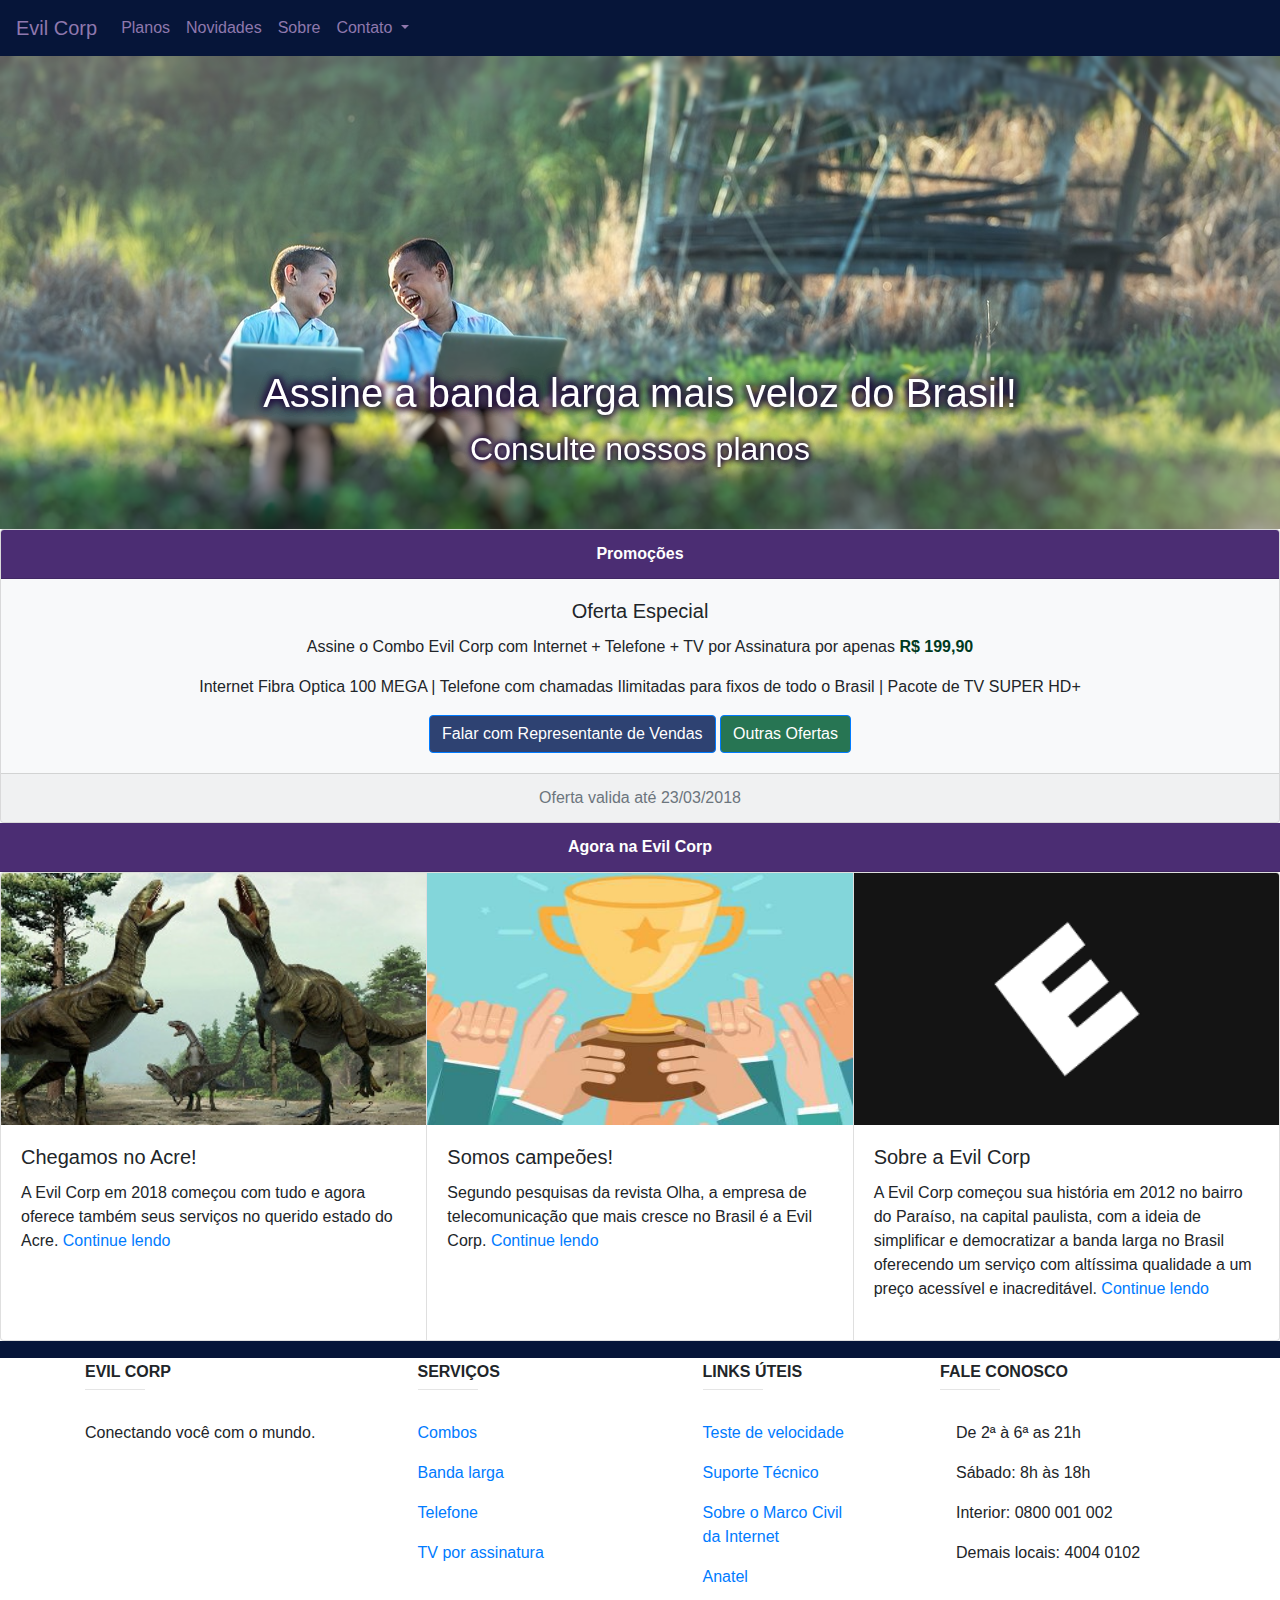
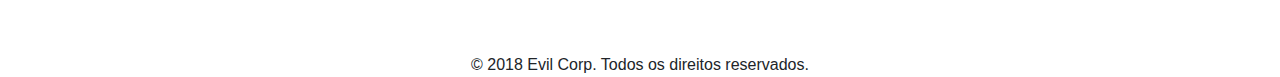
<file: web/index.html>
<!doctype html>
<html lang="pt-br">
<!--
To change this license header, choose License Headers in Project Properties.
To change this template file, choose Tools | Templates
and open the template in the editor.
-->
<html>
    <head>
        <meta charset="utf-8">
        <meta name="viewport" content="width=device-width, initial-scale=1, shrink-to-fit=no">
        <link rel="icon" href="imagens/favicon/favicon.png">
        <!--Bootstrap CSS-->
        <link rel="stylesheet" href="https://maxcdn.bootstrapcdn.com/bootstrap/4.0.0/css/bootstrap.min.css" integrity="sha384-Gn5384xqQ1aoWXA+058RXPxPg6fy4IWvTNh0E263XmFcJlSAwiGgFAW/dAiS6JXm" crossorigin="anonymous">
        <!--CSS-->
        <link rel="stylesheet" href="css/site.css">
        <!-- Fonte -->
        <link href="https://fonts.googleapis.com/css?family=Kanit" rel="stylesheet">

        <title>Evil Corp</title>
    </head>
    <body>
        <!--Navegação-->
        <nav id="navbar-color" class="navbar navbar-expand-lg navbar-light">
          <a id="nav-item-menu" class="navbar-brand" href="index.html">Evil Corp</a>
          <button id="hamburguer" class="navbar-toggler" type="button" data-toggle="collapse" data-target="#navbarSupportedContent" aria-controls="navbarSupportedContent" aria-expanded="false" aria-label="Toggle navigation">
            <span class="navbar-toggler-icon"></span>
          </button><!--Menu Hambúrguer-->

          <div class="collapse navbar-collapse" id="navbarSupportedContent">
            <ul class="navbar-nav mr-auto">
              <li class="nav-item">
                <a id="nav-item-menu" class="nav-link" href="servicos.html">Planos</a>
              </li>
              <li class="nav-item">
                <a id="nav-item-menu" class="nav-link" href="noticias.html">Novidades</a>
              </li>
              <li class="nav-item">
                <a id="nav-item-menu" class="nav-link" href="institucional.html">Sobre</a>
              </li>
              <li class="nav-item dropdown">
                <a id="nav-item-menu" class="nav-link dropdown-toggle" href="#" id="navbarDropdown" role="button" data-toggle="dropdown" aria-haspopup="true" aria-expanded="false">
                  Contato
                </a>
                <div id="navbar-color" class="dropdown-menu" aria-labelledby="navbarDropdown">
                  <a id="nav-item-menu" class="dropdown-item" href="callto:0800777666">Televendas</a>
                  <a id="nav-item-menu" class="dropdown-item" href="http://www.twitter.com/operadoraEvil Corp">Twitter</a>
                  <div class="dropdown-divider"></div>
                  <a id="nav-item-menu" class="dropdown-item" href="callto:0800666777">Ouvidoria</a>
                </div>
              </li>
            </ul>
          </div>
        </nav>
        
        <!--Carousel de Planos-->
        <center>
            <div id="carouselExampleSlidesOnly" class="carousel slide" data-ride="carousel">
                <div class="carousel-inner">
                    <div class="carousel-item active">
                      <a href="servicos.html#internet"><img src="imagens/wireless-cut (1).png" alt="Internet Fibra Optica" width="100%"></a>
                      <div class="carousel-caption d-none d-md-block">
                        <h5 id="a">Assine a banda larga mais veloz do Brasil!</h5>
                        <p id="b">Consulte nossos planos</p>
                      </div>
                    </div>
                    <div class="carousel-item">
                        <a href="servicos.html#combo"><img src="imagens/tel-cut (1).png" alt="Telefone Fixo" width="100%"></a>
                      <div class="carousel-caption d-none d-md-block">
                        <h5 id="a">Fale ilimitado com qualquer fixo do Brasil!</h5>
                        <p id="b">Por apenas R$ 29,90 no Combo Evil Corp</p>
                      </div>
                    </div>
                    <div class="carousel-item">
                        <a href="servicos.html#combo"><img src="imagens/cinema-cut (1).png" alt="TV Por Assinatura" width="100%"></a>
                      <div class="carousel-caption d-none d-md-block">
                        <h5 id="a">Alugue os últimos de Hollywood direto da sua TV</h5>
                        <p id="b">A partir de R$ 99,90 no Combo Evil Corp</p>
                      </div>
                    </div>
                </div>
            </div>
        </center>
    
        <!--Cards de Informações-->
        <div class="card text-center bg-light mb3">
          <div class="card-header" style="background-color: #4B2D73">
              <span style="color:white;font-wight:bold"><strong>Promoções</strong></span>
          </div>
          <div class="card-body">
            <h5 class="card-title">Oferta Especial</h5>
            <p class="card-text">Assine o Combo Evil Corp com Internet + Telefone + TV por Assinatura por apenas <span style="color:#003A21;font-wight:bold"><strong>R$ 199,90</strong></span></p>
            <p class="card-text">Internet Fibra Optica 100 MEGA | Telefone com chamadas Ilimitadas para fixos de todo o Brasil | Pacote de TV SUPER HD+</p>
            <a href="callto:0800777666" class="btn btn-primary" style="background-color: #2E4272">Falar com Representante de Vendas</a>
            <a href="servicos.html#internet" class="btn btn-primary" style="background-color: #277553">Outras Ofertas</a>
          </div>
          <div class="card-footer text-muted">
            Oferta valida até 23/03/2018
          </div>
        </div>
        
        <!--Noticías-->
        <div class="card-header text-center" style="background-color: #4B2D73">
              <span style="color:white;font-wight:bold"><strong>Agora na Evil Corp</strong></span>
          </div>
        <div class="card-group">
            <div class="card">
              <img class="card-img-top" src="imagens/dino-novidades.jpg" alt="Povo do Acre em festa" style="height:54%">
              <div class="card-body">
                <h5 class="card-title">Chegamos no Acre!</h5>
                <p class="card-text">A Evil Corp em 2018 começou com tudo e agora oferece também seus serviços no querido estado do Acre. <a href="noticias.html#imgDino">Continue lendo</a></p>
              </div>
            </div>
            <div class="card">
              <img class="card-img-top" src="imagens/trofeu-novidades.jpg" alt="Pessoas erguendo um trofeu" style="height:54%">
              <div class="card-body">
                <h5 class="card-title">Somos campeões!</h5>
                <p class="card-text">Segundo pesquisas da revista Olha, a empresa de telecomunicação que mais cresce no Brasil é a Evil Corp. <a href="noticias.html#imgTrofeu">Continue lendo</a></p>
              </div>
            </div>
            <div class="card">
                <img class="card-img-top" src="imagens/evil_corp_320.png" alt="Conheça a Historia da Evil Corp" style="height:54%">
              <div class="card-body">
                <h5 class="card-title">Sobre a Evil Corp</h5>
                <p class="card-text">A Evil Corp começou sua história em 2012 no bairro do Paraíso, na capital paulista, com a ideia de simplificar e democratizar a banda larga no Brasil oferecendo um serviço com altíssima qualidade a um preço acessível e inacreditável. <a href="institucional.html#sobre">Continue lendo</a></p>
              </div>            
            </div>
        </div>
        
        <!--Rodapé-->

      <!--Footer-->
      <footer class="page-footer font-small unique-color-dark pt-0">
      
          <div style="background-color: #061539;">
              <div class="container">
                  <!--Grid row-->
                  <div class="row py-2 d-flex align-items-center">          
                      <!--Grid column-->
                      <div class="col-md-6 col-lg-7 text-center text-md-right">
                      </div>
                  </div>
                  <!--Grid row-->
              </div>
          </div>
      
          <!--Footer Links-->
          <div class="container mt-1 mb-4 text-center text-md-left">
              <div class="row mt-1">
      
                  <!--First column-->
                  <div class="col-md-3 col-lg-4 col-xl-3 mb-4">
                      <h6 class="text-uppercase font-weight-bold"><strong>Evil Corp</strong></h6>
                      <hr class="deep-purple accent-2 mb-4 mt-0 d-inline-block mx-auto" style="width: 60px;">
                      <p>Conectando você com o mundo.</p>
                  </div>
                  <!--/.First column-->
      
                  <!--Second column-->
                  <div class="col-md-2 col-lg-2 col-xl-2 mx-auto mb-4">
                      <h6 class="text-uppercase font-weight-bold"><strong>Serviços</strong></h6>
                      <hr class="deep-purple accent-2 mb-4 mt-0 d-inline-block mx-auto" style="width: 60px;">
                      <p><a href="servicos.html#combo">Combos</a></p>
                      <p><a href="servicos.html#internet">Banda larga</a></p>
                      <p><a href="servicos.html#telefone">Telefone</a></p>
                      <p><a href="servicos.html#tv">TV por assinatura</a></p>
                  </div>
                  <div class="col-md-3 col-lg-2 col-xl-2 mx-auto mb-4">
                      <h6 class="text-uppercase font-weight-bold"><strong>Links Úteis</strong></h6>
                      <hr class="deep-purple accent-2 mb-4 mt-0 d-inline-block mx-auto" style="width: 60px;">
                      <p><a target="_blank" href="http://www.speedtest.net/pt">Teste de velocidade</a></p>
                      <p><a target="_blank" href="callto:0800666666">Suporte Técnico</a></p>
                      <p><a target="_blank" href="http://www.anatel.gov.br/dialogo/discussion/view/148/o-marco-civil-da-internet-%E2%80%93-mci">Sobre o Marco Civil da Internet</a></p>
                      <p><a target="_blank" href="http://www.anatel.gov.br">Anatel</a></p>
                  </div>
                  <div class="col-md-4 col-lg-3 col-xl-3">
                      <h6 class="text-uppercase font-weight-bold"><strong>Fale Conosco</strong></h6>
                      <hr class="deep-purple accent-2 mb-4 mt-0 d-inline-block mx-auto" style="width: 60px;">
                      <p><i class="fa fa-home mr-3"></i> De 2ª à 6ª as 21h</p>
                      <p><i class="fa fa-envelope mr-3"></i> Sábado: 8h às 18h</p>
                      <p><i class="fa fa-phone mr-3"></i> Interior: 0800 001 002</p>
                      <p><i class="fa fa-print mr-3"></i> Demais locais: 4004 0102</p>
                  </div>
              </div>
          </div>
          <!-- Copyright-->
          <div class="footer-copyright py-0 text-center">
              <div class="container-fluid">
                  © 2018 Evil Corp. Todos os direitos reservados.
              </div>
          </div>
          <!--/.Copyright -->
      </footer>
      <!--/.Footer-->         
        <!--Rodapé-->
        <!--Bootstrap JS-->
        <script src="https://code.jquery.com/jquery-3.2.1.slim.min.js" integrity="sha384-KJ3o2DKtIkvYIK3UENzmM7KCkRr/rE9/Qpg6aAZGJwFDMVNA/GpGFF93hXpG5KkN" crossorigin="anonymous"></script>
        <script src="https://cdnjs.cloudflare.com/ajax/libs/popper.js/1.12.9/umd/popper.min.js" integrity="sha384-ApNbgh9B+Y1QKtv3Rn7W3mgPxhU9K/ScQsAP7hUibX39j7fakFPskvXusvfa0b4Q" crossorigin="anonymous"></script>
        <script src="https://maxcdn.bootstrapcdn.com/bootstrap/4.0.0/js/bootstrap.min.js" integrity="sha384-JZR6Spejh4U02d8jOt6vLEHfe/JQGiRRSQQxSfFWpi1MquVdAyjUar5+76PVCmYl" crossorigin="anonymous"></script>
    </body>
</html>
</file>
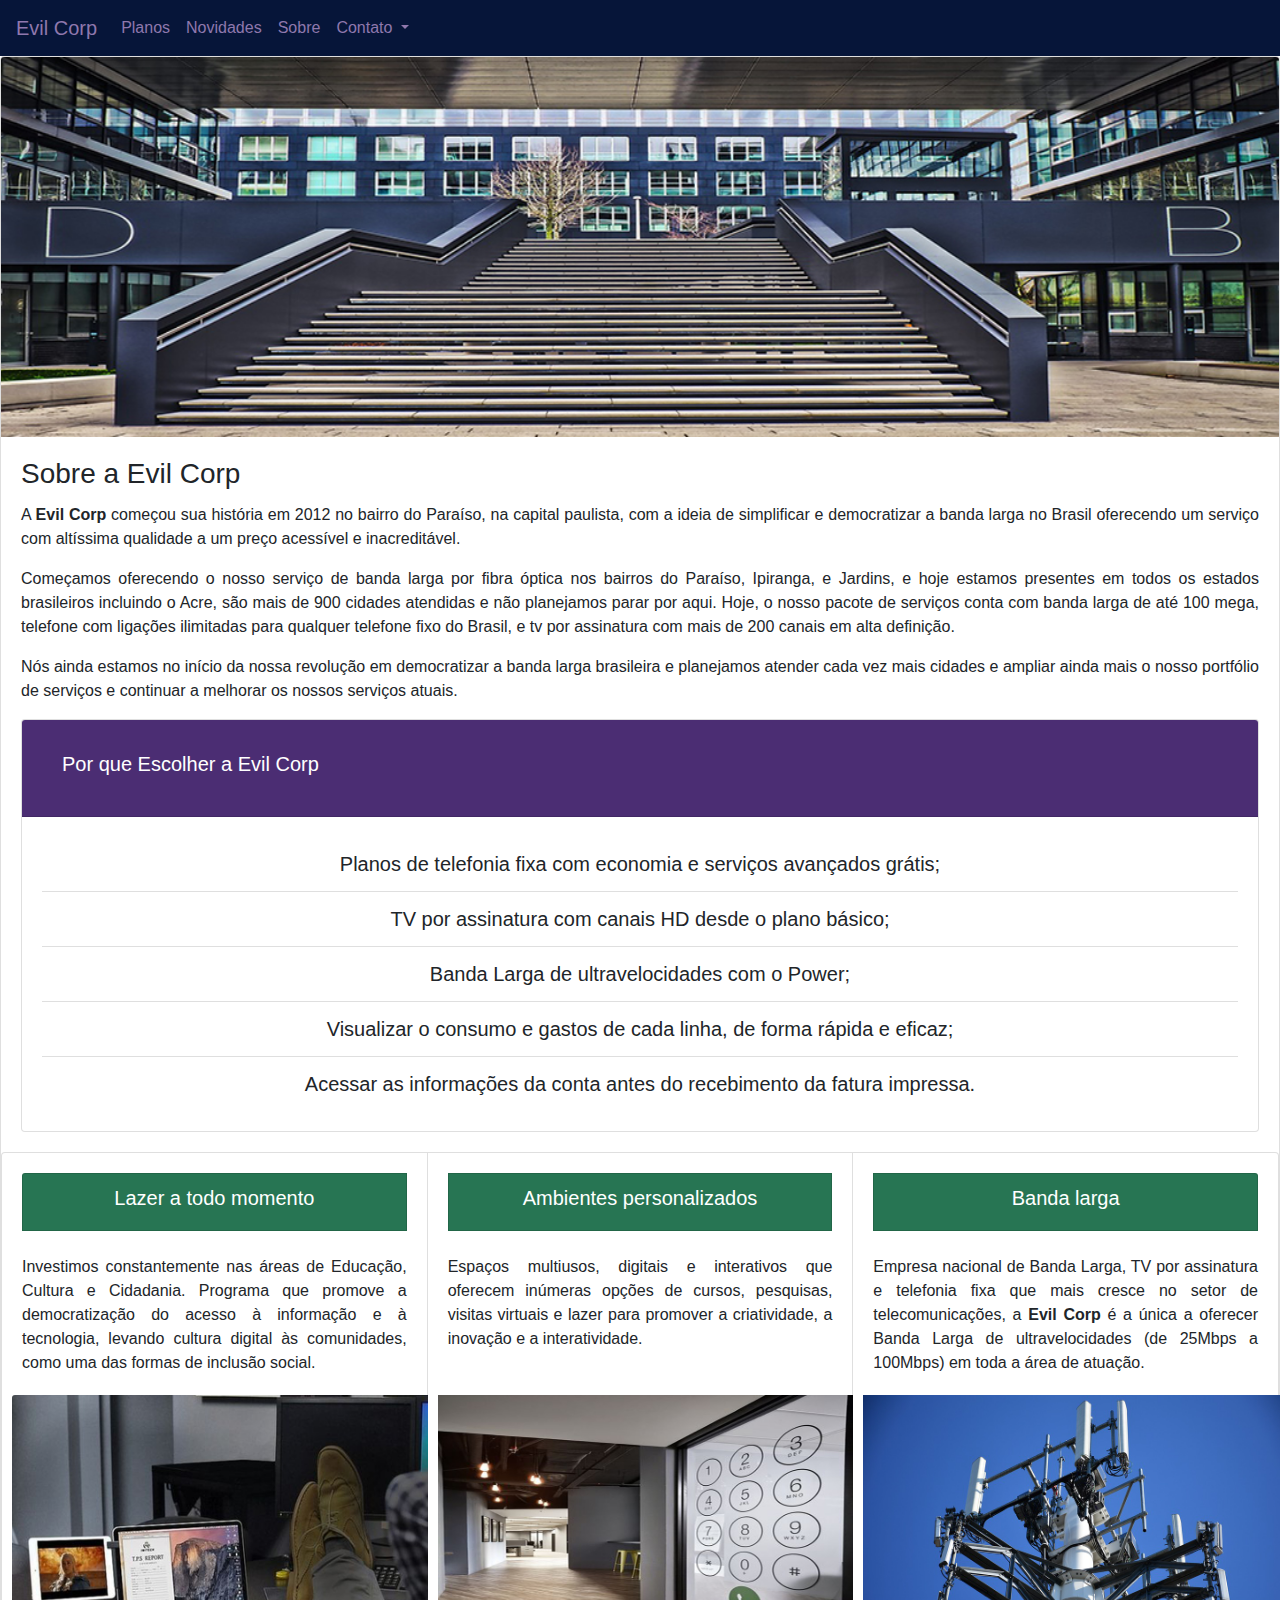
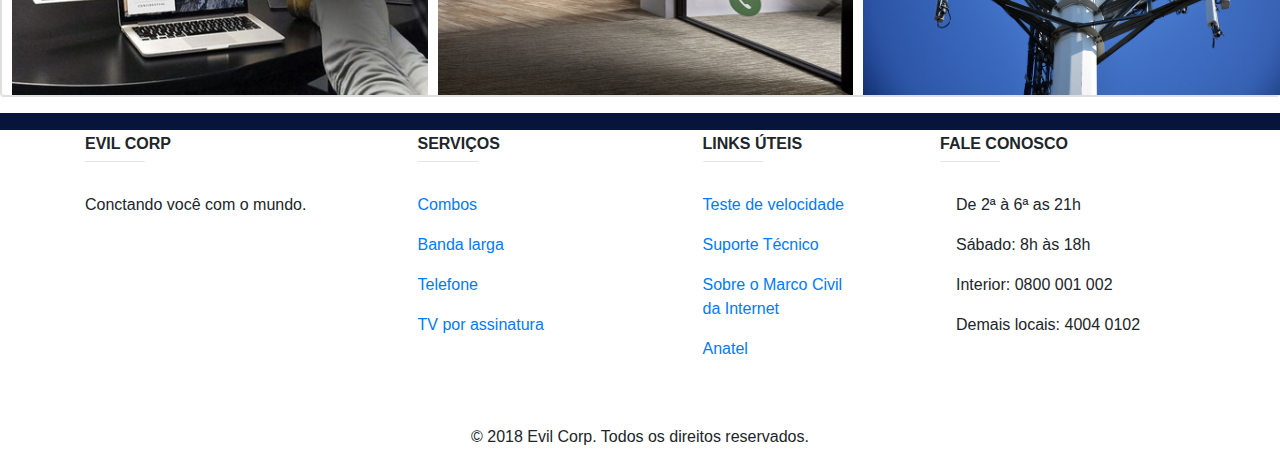
<file: web/institucional.html>
<!doctype html>
<html lang="pt-br">
<!--
To change this license header, choose License Headers in Project Properties.
To change this template file, choose Tools | Templates
and open the template in the editor.
-->
<html>
    <head>
        
         <meta charset="utf-8">
         <meta name="viewport" content="width=device-width, initial-scale=1, shrink-to-fit=no">
         <link rel="icon" href="imagens/favicon/favicon.png">
         
         <!--Bootstrap CSS-->
         <link rel="stylesheet" href="https://maxcdn.bootstrapcdn.com/bootstrap/4.0.0/css/bootstrap.min.css" integrity="sha384-Gn5384xqQ1aoWXA+058RXPxPg6fy4IWvTNh0E263XmFcJlSAwiGgFAW/dAiS6JXm" crossorigin="anonymous">
         <!--CSS-->
         <link rel="stylesheet" href="css/site.css">
                
                
                <title>Sobre - Evil Corp</title>
            </head>
            <body>
                
                <!--Navegação-->
                
            <nav id="navbar-color" class="navbar navbar-expand-lg navbar-light">
              <a id="nav-item-menu" class="navbar-brand" href="index.html">Evil Corp</a>
              <button id="hamburguer" class="navbar-toggler" type="button" data-toggle="collapse" data-target="#navbarSupportedContent" aria-controls="navbarSupportedContent" aria-expanded="false" aria-label="Toggle navigation">
                <span class="navbar-toggler-icon"></span>
              </button>
              
              <!--Menu Hambúrguer-->

              <div class="collapse navbar-collapse" id="navbarSupportedContent">
                <ul class="navbar-nav mr-auto">
                  <li class="nav-item">
                    <a id="nav-item-menu" class="nav-link" href="servicos.html">Planos</a>
                  </li>
                  <li class="nav-item">
                    <a id="nav-item-menu" class="nav-link" href="noticias.html">Novidades</a>
                  </li>
                  <li class="nav-item">
                    <a id="nav-item-menu" class="nav-link" href="institucional.html">Sobre</a>
                  </li>
                  <li class="nav-item dropdown">
                    <a id="nav-item-menu" class="nav-link dropdown-toggle" href="#" id="navbarDropdown" role="button" data-toggle="dropdown" aria-haspopup="true" aria-expanded="false">
                      Contato
                    </a>
                    <div id="navbar-color" class="dropdown-menu" aria-labelledby="navbarDropdown">
                      <a id="nav-item-menu" class="dropdown-item" href="callto:0800777666">Televendas</a>
                      <a id="nav-item-menu" class="dropdown-item" href="http://www.twitter.com/operadoraEvil Corp">Twitter</a>
                      <div class="dropdown-divider"></div>
                      <a id="nav-item-menu" class="dropdown-item" href="callto:0800666777">Ouvidoria</a>
                    </div>
                  </li>
                </ul>
              </div>
            </nav>
                
             <!-- Cartão -->
             
             <div class="card mb-3">
                 <img class="card-img-top" src="imagens/architecture-3136927_960_720-2.jpg" <!--alt="Card image cap" width="518" height="380"-->

          <div class="card-body">
            <h3 id="sobre" class="card-title">Sobre a Evil Corp</h3>
            <p class="card-text" align="justify">A <strong> Evil Corp</strong> começou sua história em 2012 no bairro do Paraíso, 
                na capital paulista, com a ideia de simplificar e democratizar a banda larga
                no Brasil oferecendo um serviço com altíssima qualidade a um preço acessível e inacreditável.</p>
            <p align="justify">Começamos oferecendo o nosso serviço de banda larga por fibra óptica nos bairros do Paraíso,
                Ipiranga, e Jardins, e hoje estamos presentes em todos os estados brasileiros incluindo o Acre,
                são mais de 900 cidades atendidas e não planejamos parar por aqui. Hoje, o nosso pacote de serviços
                conta com banda larga de até 100 mega, telefone com ligações ilimitadas para qualquer telefone
                fixo do Brasil, e tv por assinatura com mais de 200 canais em alta definição.</p>
            <p align="justify">Nós ainda estamos no início da nossa revolução em democratizar a banda larga brasileira e 
                planejamos atender cada vez mais cidades e ampliar ainda mais o nosso portfólio de serviços
                e continuar a melhorar os nossos serviços atuais.</p>
            <div class="card">
      <div class="card-header"style="background-color: #4B2D73">
        <span style="color:white;font-wight:bold">
                      <h5 class="card-body">Por que Escolher a Evil Corp</h5></span>
      </div>
      <div class="card-body">
        <blockquote class="blockquote mb-0">

           <center ><ol class="list-group list-group-flush">
      <li class="list-group-item">Planos de telefonia fixa com economia e serviços avançados grátis;
    </li>
      <li class="list-group-item">TV por assinatura com canais HD desde o plano básico;
    </li>
      <li class="list-group-item">Banda Larga de ultravelocidades com o Power;
    </li>
      <li class="list-group-item">Visualizar o consumo e gastos de cada linha, de forma rápida e eficaz;
    </li>
      <li class="list-group-item">Acessar as informações da conta antes do recebimento da fatura impressa.
    </li>
                    </ol>
                </center

        </blockquote>
      </div>
    </div>
              </div>
                      
         <!-- Gupo card 
         !-- 1coluna -->
         
         <center>
    <div class="card-group">
          <div class="card">
             <div class="card-body">
                 <div class="card-header card text-center " style="background-color: #277553">
                     <span style="color:white;font-wight:bold"><strong><h5>Lazer a todo momento</h5></strong></span>
                </div>
                 <br>
              <p class="card-text" align="justify">Investimos constantemente nas áreas de Educação,
                  Cultura e Cidadania.
              Programa que promove a democratização do acesso à informação e à tecnologia, 
                  levando cultura digital às comunidades, como uma das formas de inclusão social.</p>
              
              
            </div>   
              <img class="card-img-top" src="imagens/lazercomtec2.jpg" alt="Card image cap" align="top" width="300" height="300" hspace="10" style="width: 100%">

            </div>
        
         <!-- 2coluna -->
         
          <div class="card">


            <div class="card-body">
               <div class="card-header card text-center " style="background-color: #277553">
                     <span style="color:white;font-wight:bold"><strong><h5>Ambientes personalizados</h5></strong></span>
                </div>
                 <br>
              <p class="card-text" align="justify">Espaços multiusos, digitais e interativos que oferecem 
                  inúmeras opções de cursos, pesquisas, visitas virtuais e lazer para promover a criatividade,
                  a inovação e a interatividade.</p>
              
                  
            </div>
                  <img class="card-img-top" src="imagens/escritorio2.jpg" alt="Card image cap" align="top" width="300" height="300" hspace="10" style="width: 100%">

          </div>

        <!-- 3 coluna -->
        
          <div class="card">

            <div class="card-body">
                <div class="card-header card text-center " style="background-color: #277553">
                     <span style="color:white;font-wight:bold"><strong><h5>Banda larga</h5></strong></span>
                </div>
                 <br>

              <p class="card-text" align="justify">Empresa nacional de Banda Larga, TV por assinatura e telefonia fixa
                  que mais cresce no setor de telecomunicações, a <b>Evil Corp</b> é a única a oferecer Banda Larga 
                  de ultravelocidades (de 25Mbps a 100Mbps) em toda a área de atuação.</p>
              
                  
            </div>
                  <img class="card-img-top" src="imagens/cellular-tower-2172041_960_720.jpg" alt="Card image cap" align="top" width="300" height="300" hspace="10"style="width: 100%">

          </div>
    </div>
             </center>
         
             <!-- Fim cartão -->
           
            
                 </div>
        <!--Rodapé-->

      <!--Footer-->
      <footer class="page-footer font-small unique-color-dark pt-0">
      
          <div style="background-color: #061539;">
              <div class="container">
                  <!--Grid row-->
                  <div class="row py-2 d-flex align-items-center">          
                      <!--Grid column-->
                      <div class="col-md-6 col-lg-7 text-center text-md-right">
                      </div>
                  </div>
                  <!--Grid row-->
              </div>
          </div>
      
          <!--Footer Links-->
          <div class="container mt-1 mb-4 text-center text-md-left">
              <div class="row mt-1">
      
                  <!--First column-->
                  <div class="col-md-3 col-lg-4 col-xl-3 mb-4">
                      <h6 class="text-uppercase font-weight-bold"><strong>Evil Corp</strong></h6>
                      <hr class="deep-purple accent-2 mb-4 mt-0 d-inline-block mx-auto" style="width: 60px;">
                      <p>Conctando você com o mundo.</p>
                  </div>
                  <!--/.First column-->
      
                  <!--Second column-->
                  <div class="col-md-2 col-lg-2 col-xl-2 mx-auto mb-4">
                      <h6 class="text-uppercase font-weight-bold"><strong>Serviços</strong></h6>
                      <hr class="deep-purple accent-2 mb-4 mt-0 d-inline-block mx-auto" style="width: 60px;">
                      <p><a href="servicos.html#combo">Combos</a></p>
                      <p><a href="servicos.html#internet">Banda larga</a></p>
                      <p><a href="servicos.html#telefone">Telefone</a></p>
                      <p><a href="servicos.html#tv">TV por assinatura</a></p>
                  </div>
                  <div class="col-md-3 col-lg-2 col-xl-2 mx-auto mb-4">
                      <h6 class="text-uppercase font-weight-bold"><strong>Links Úteis</strong></h6>
                      <hr class="deep-purple accent-2 mb-4 mt-0 d-inline-block mx-auto" style="width: 60px;">
                      <p><a target="_blank" href="http://www.speedtest.net/pt">Teste de velocidade</a></p>
                      <p><a target="_blank" href="callto:0800666666">Suporte Técnico</a></p>
                      <p><a target="_blank" href="http://www.anatel.gov.br/dialogo/discussion/view/148/o-marco-civil-da-internet-%E2%80%93-mci">Sobre o Marco Civil da Internet</a></p>
                      <p><a target="_blank" href="http://www.anatel.gov.br">Anatel</a></p>
                  </div>
                  <div class="col-md-4 col-lg-3 col-xl-3">
                      <h6 class="text-uppercase font-weight-bold"><strong>Fale Conosco</strong></h6>
                      <hr class="deep-purple accent-2 mb-4 mt-0 d-inline-block mx-auto" style="width: 60px;">
                      <p><i class="fa fa-home mr-3"></i> De 2ª à 6ª as 21h</p>
                      <p><i class="fa fa-envelope mr-3"></i> Sábado: 8h às 18h</p>
                      <p><i class="fa fa-phone mr-3"></i> Interior: 0800 001 002</p>
                      <p><i class="fa fa-print mr-3"></i> Demais locais: 4004 0102</p>
                  </div>
              </div>
          </div>
          <!-- Copyright-->
          <div class="footer-copyright py-0 text-center">
              <div class="container-fluid">
                  © 2018 Evil Corp. Todos os direitos reservados.
              </div>
          </div>
          <!--/.Copyright -->
      </footer>
      <!--/.Footer-->         
        <!--Rodapé-->
             
                <!--Bootstrap JS-->
                <script src="https://code.jquery.com/jquery-3.2.1.slim.min.js" integrity="sha384-KJ3o2DKtIkvYIK3UENzmM7KCkRr/rE9/Qpg6aAZGJwFDMVNA/GpGFF93hXpG5KkN" crossorigin="anonymous"></script>
                <script src="https://cdnjs.cloudflare.com/ajax/libs/popper.js/1.12.9/umd/popper.min.js" integrity="sha384-ApNbgh9B+Y1QKtv3Rn7W3mgPxhU9K/ScQsAP7hUibX39j7fakFPskvXusvfa0b4Q" crossorigin="anonymous"></script>
                <script src="https://maxcdn.bootstrapcdn.com/bootstrap/4.0.0/js/bootstrap.min.js" integrity="sha384-JZR6Spejh4U02d8jOt6vLEHfe/JQGiRRSQQxSfFWpi1MquVdAyjUar5+76PVCmYl" crossorigin="anonymous"></script>
            </body>
        </html>
</file>
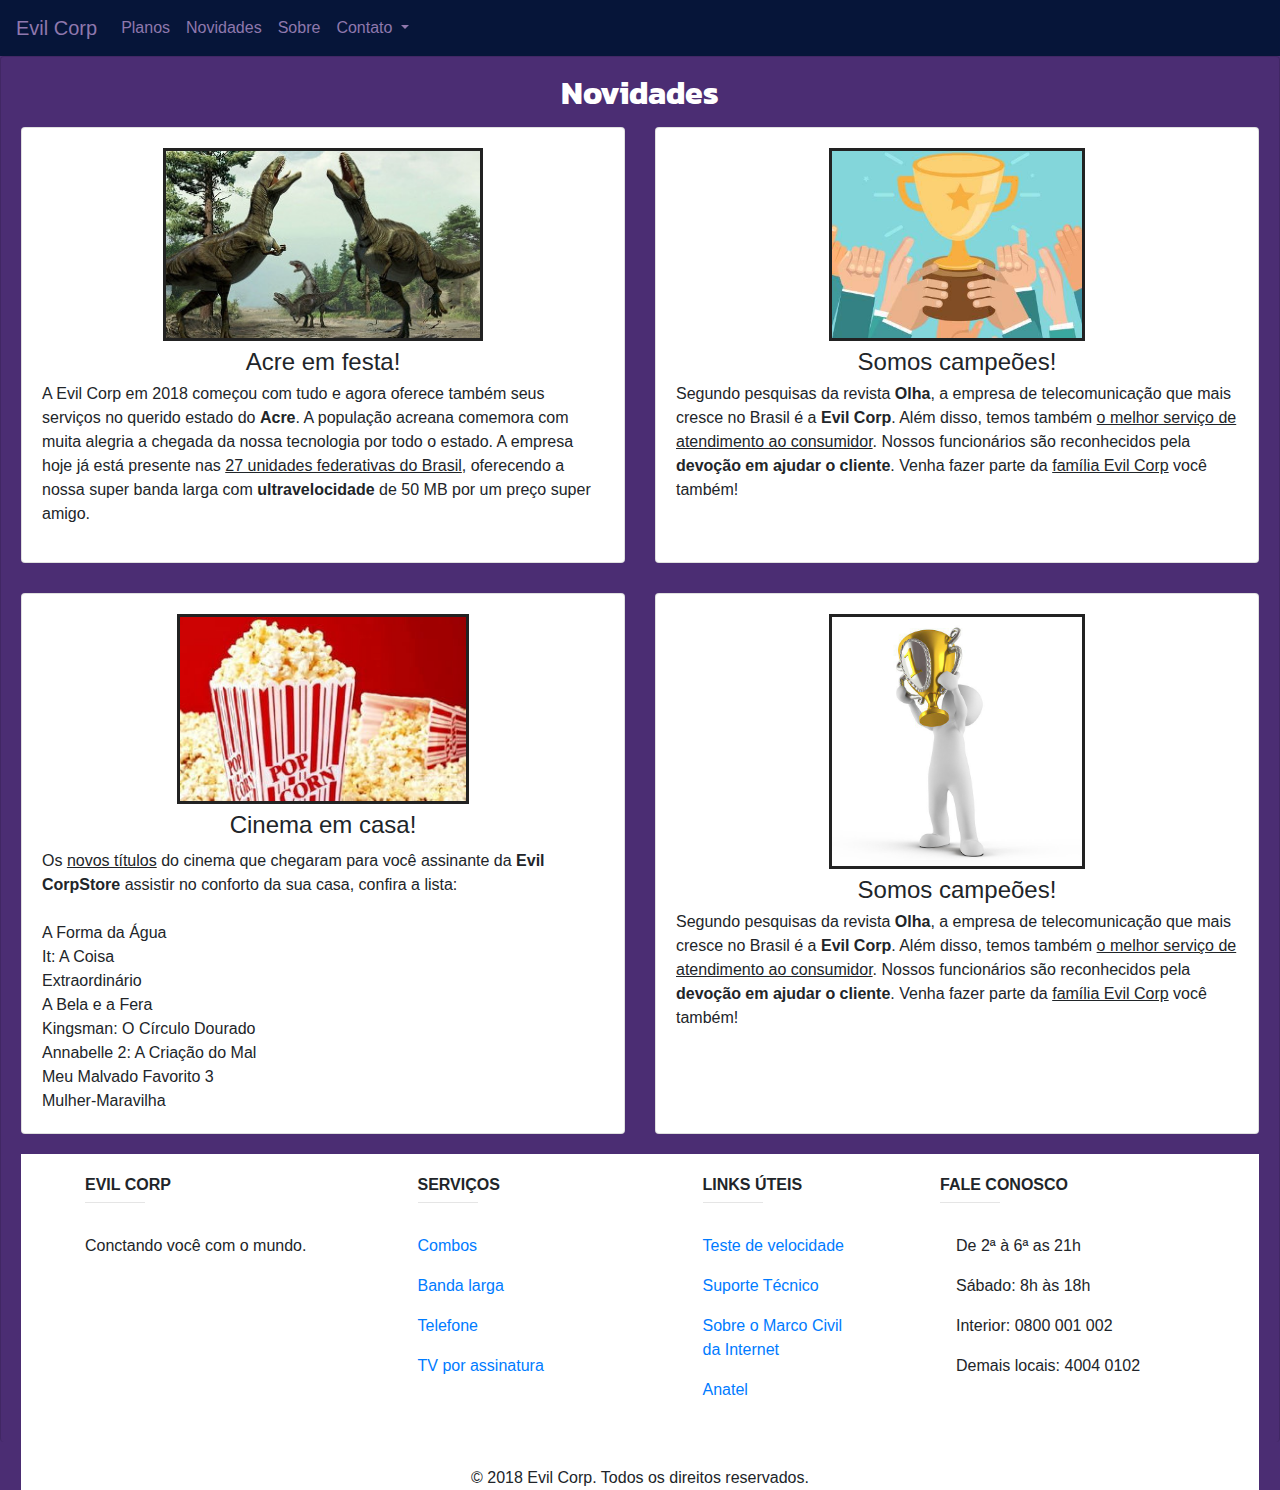
<file: web/noticias.html>
<!doctype html>
<html lang="pt-br">
<!--
To change this license header, choose License Headers in Project Properties.
To change this template file, choose Tools | Templates
and open the template in the editor.
-->
<html>
    <head>
        <meta charset="utf-8">
        <meta name="viewport" content="width=device-width, initial-scale=1, shrink-to-fit=no">
        <link rel="icon" href="imagens/favicon/favicon.png">
        <!--Bootstrap CSS-->
        <link rel="stylesheet" href="https://maxcdn.bootstrapcdn.com/bootstrap/4.0.0/css/bootstrap.min.css" integrity="sha384-Gn5384xqQ1aoWXA+058RXPxPg6fy4IWvTNh0E263XmFcJlSAwiGgFAW/dAiS6JXm" crossorigin="anonymous">
        <!--CSS-->
        <!-- Fonte -->
        <link href="https://fonts.googleapis.com/css?family=Kanit" rel="stylesheet">
        <link rel="stylesheet" href="css/site.css">
        
        <title>Novidades - Evil Corp</title>
    </head>
    <body style="background-color: #4B2D73">
        <!--Navegação-->
        <nav id="navbar-color" class="navbar navbar-expand-lg navbar-light">
          <a id="nav-item-menu" class="navbar-brand" href="index.html">Evil Corp</a>
          <button id="hamburguer" class="navbar-toggler" type="button" data-toggle="collapse" data-target="#navbarSupportedContent" aria-controls="navbarSupportedContent" aria-expanded="false" aria-label="Toggle navigation">
            <span class="navbar-toggler-icon"></span>
          </button><!--Menu Hambúrguer-->

          <div class="collapse navbar-collapse" id="navbarSupportedContent">
            <ul class="navbar-nav mr-auto">
              <li class="nav-item">
                <a id="nav-item-menu" class="nav-link" href="servicos.html">Planos</a>
              </li>
              <li class="nav-item">
                <a id="nav-item-menu" class="nav-link" href="noticias.html">Novidades</a>
              </li>
              <li class="nav-item">
                <a id="nav-item-menu" class="nav-link" href="institucional.html">Sobre</a>
              </li>
              <li class="nav-item dropdown">
                <a id="nav-item-menu" class="nav-link dropdown-toggle" href="#" id="navbarDropdown" role="button" data-toggle="dropdown" aria-haspopup="true" aria-expanded="false">
                  Contato
                </a>
                <div id="navbar-color" class="dropdown-menu" aria-labelledby="navbarDropdown">
                  <a id="nav-item-menu" class="dropdown-item" href="callto:0800777666">Televendas</a>
                  <a id="nav-item-menu" class="dropdown-item" href="http://www.twitter.com/operadoraEvil Corp">Twitter</a>
                  <div class="dropdown-divider"></div>
                  <a id="nav-item-menu" class="dropdown-item" href="callto:0800666777">Ouvidoria</a>
                </div>
              </li>
            </ul>
          </div>
        </nav>
        
		<!--Novidades-->
        <div class="card-header card text-center " style="background-color: #4B2D73;border-bottom: 0px">
            <span style="color:white;font-wight:bold;font-family:Kanit;font-size:200%"><strong>Novidades</strong></span>

        
        <div class="row">
          <div class="col-sm-6" style="position:relative;bottom:-10px">
            <div class="card" style="width: 100%;height: 100%;">
              <div class="card-body">
                  <div class="container">
                    <img src="imagens/dino-novidades.jpg" width="100%" height="100%" id="imgDino"/>
                </div>
                <h4 class="card-title" style="position:relative;bottom:-7px">Acre em festa!</h4>
                <div style="text-align: left;><p class="card-text">A Evil Corp em 2018 começou com tudo e agora oferece também seus serviços no querido estado do <b>Acre</b>. A população acreana comemora com muita alegria a chegada da nossa tecnologia por todo o estado. A empresa hoje já está presente nas <u>27 unidades federativas do Brasil</u>, oferecendo a nossa super banda larga com <b>ultravelocidade</b> de 50 MB  por um preço super amigo.</p>
                </div>
              </div>
            </div>
          </div>
          <div class="col-sm-6" style="position:relative;bottom:-10px">
            <div class="card" style="width: 100%;height: 100%;">
              <div class="card-body">
                  <div class="container">
                    <img src="imagens/trofeu-novidades.jpg" width="100%" height="100%" id="imgTrofeu" />
                </div>
                <h4 class="card-title" style="position:relative;bottom:-7px">Somos campeões!</h4>
                <div style="text-align: left;><p class="card-text">Segundo pesquisas da revista <b>Olha</b>, a empresa de telecomunicação que mais cresce no Brasil é a <b>Evil Corp</b>. Além disso, temos também <u>o melhor serviço de atendimento ao consumidor</u>. Nossos funcionários são reconhecidos pela <b>devoção em ajudar o cliente</b>. Venha fazer parte da <u>família Evil Corp</u> você também! <br><br></p>
                </div>
              </div>
            </div>
          </div>
        </div>
            
            <div class="row" style="position:relative;bottom:-40px">
          <div class="col-sm-6" style="position:relative;width: 100%;height: 100%;">
            <div class="card">
              <div class="card-body">
                  <div class="container">
                    <img src="imagens/pipoca-novidades.jpg" width="100%" height="100%" id="imgPipoca" />
                </div>
                <h4 class="card-title" style="position:relative;bottom:-7px">Cinema em casa!</h4>
                <p class="card-text">

                <div style="text-align: left;">Os <u>novos títulos</u> do cinema que chegaram para você assinante da
                    <b>Evil CorpStore</b> assistir no conforto da sua casa, confira a lista:<br><br>

                    A Forma da Água<br>
                    It: A Coisa<br>
                    Extraordinário<br>
                    A Bela e a Fera<br>
                    Kingsman: O Círculo Dourado<br>
                    Annabelle 2: A Criação do Mal<br>
                    Meu Malvado Favorito 3<br>
                    Mulher-Maravilha
                </div>
                
              </div>
            </div>
          </div>
          <div class="col-sm-6">
            <div class="card" style="width: 100%;height: 100%;">
              <div class="card-body">
                  <div class="container">
                    <img src="imagens/vencedor-novidades.jpg" width="100%" height="100%" id="imgTrofeu" />
                </div>
                <h4 class="card-title" style="position:relative;bottom:-7px">Somos campeões!</h4>
                <div style="text-align: left;><p class="card-text">Segundo pesquisas da revista <b>Olha</b>, a empresa de telecomunicação que mais cresce no Brasil é a <b>Evil Corp</b>. Além disso, temos também <u>o melhor serviço de atendimento ao consumidor</u>. Nossos funcionários são reconhecidos pela <b>devoção em ajudar o cliente</b>. Venha fazer parte da <u>família Evil Corp</u> você também! <br><br></p>
                </div>
              </div>
            </div>
          </div>
        </div>
            
            <!--Rodapé-->
      <!--Footer-->
      <footer class="page-footer font-small unique-color-dark pt-0" style="background-color: white;position: relative; bottom: -60px;">
      
              <div class="container">
                  <!--Grid row-->
                  <div class="row py-2 d-flex align-items-center">          
                      <!--Grid column-->
                      <div class="col-md-6 col-lg-7 text-center text-md-right">
                      </div>
                  </div>
                  <!--Grid row-->
              </div>
      
          <!--Footer Links-->
          <div class="container mt-1 mb-4 text-center text-md-left">
              <div class="row mt-1">
      
                  <!--First column-->
                  <div class="col-md-3 col-lg-4 col-xl-3 mb-4">
                      <h6 class="text-uppercase font-weight-bold"><strong>Evil Corp</strong></h6>
                      <hr class="deep-purple accent-2 mb-4 mt-0 d-inline-block mx-auto" style="width: 60px;">
                      <p>Conctando você com o mundo.</p>
                  </div>
                  <!--/.First column-->
      
                  <!--Second column-->
                  <div class="col-md-2 col-lg-2 col-xl-2 mx-auto mb-4">
                      <h6 class="text-uppercase font-weight-bold"><strong>Serviços</strong></h6>
                      <hr class="deep-purple accent-2 mb-4 mt-0 d-inline-block mx-auto" style="width: 60px;">
                      <p><a href="servicos.html#combo">Combos</a></p>
                      <p><a href="servicos.html#internet">Banda larga</a></p>
                      <p><a href="servicos.html#telefone">Telefone</a></p>
                      <p><a href="servicos.html#tv">TV por assinatura</a></p>
                  </div>
                  <div class="col-md-3 col-lg-2 col-xl-2 mx-auto mb-4">
                      <h6 class="text-uppercase font-weight-bold"><strong>Links Úteis</strong></h6>
                      <hr class="deep-purple accent-2 mb-4 mt-0 d-inline-block mx-auto" style="width: 60px;">
                      <p><a target="_blank" href="http://www.speedtest.net/pt">Teste de velocidade</a></p>
                      <p><a target="_blank" href="callto:0800666666">Suporte Técnico</a></p>
                      <p><a target="_blank" href="http://www.anatel.gov.br/dialogo/discussion/view/148/o-marco-civil-da-internet-%E2%80%93-mci">Sobre o Marco Civil da Internet</a></p>
                      <p><a target="_blank" href="http://www.anatel.gov.br">Anatel</a></p>
                  </div>
                  <div class="col-md-4 col-lg-3 col-xl-3">
                      <h6 class="text-uppercase font-weight-bold"><strong>Fale Conosco</strong></h6>
                      <hr class="deep-purple accent-2 mb-4 mt-0 d-inline-block mx-auto" style="width: 60px;">
                      <p><i class="fa fa-home mr-3"></i> De 2ª à 6ª as 21h</p>
                      <p><i class="fa fa-envelope mr-3"></i> Sábado: 8h às 18h</p>
                      <p><i class="fa fa-phone mr-3"></i> Interior: 0800 001 002</p>
                      <p><i class="fa fa-print mr-3"></i> Demais locais: 4004 0102</p>
                  </div>
              </div>
          </div>
          <!-- Copyright-->
          <div class="footer-copyright py-0 text-center">
              <div class="container-fluid">
                  © 2018 Evil Corp. Todos os direitos reservados.
              </div>
          </div>
          <!--/.Copyright -->
      </footer>
      <!--/.Footer-->         
        <!--Rodapé-->
        
        <!--Bootstrap JS-->
        <script src="https://code.jquery.com/jquery-3.2.1.slim.min.js" integrity="sha384-KJ3o2DKtIkvYIK3UENzmM7KCkRr/rE9/Qpg6aAZGJwFDMVNA/GpGFF93hXpG5KkN" crossorigin="anonymous"></script>
        <script src="https://cdnjs.cloudflare.com/ajax/libs/popper.js/1.12.9/umd/popper.min.js" integrity="sha384-ApNbgh9B+Y1QKtv3Rn7W3mgPxhU9K/ScQsAP7hUibX39j7fakFPskvXusvfa0b4Q" crossorigin="anonymous"></script>
        <script src="https://maxcdn.bootstrapcdn.com/bootstrap/4.0.0/js/bootstrap.min.js" integrity="sha384-JZR6Spejh4U02d8jOt6vLEHfe/JQGiRRSQQxSfFWpi1MquVdAyjUar5+76PVCmYl" crossorigin="anonymous"></script>
    </body>
</html>
</file>
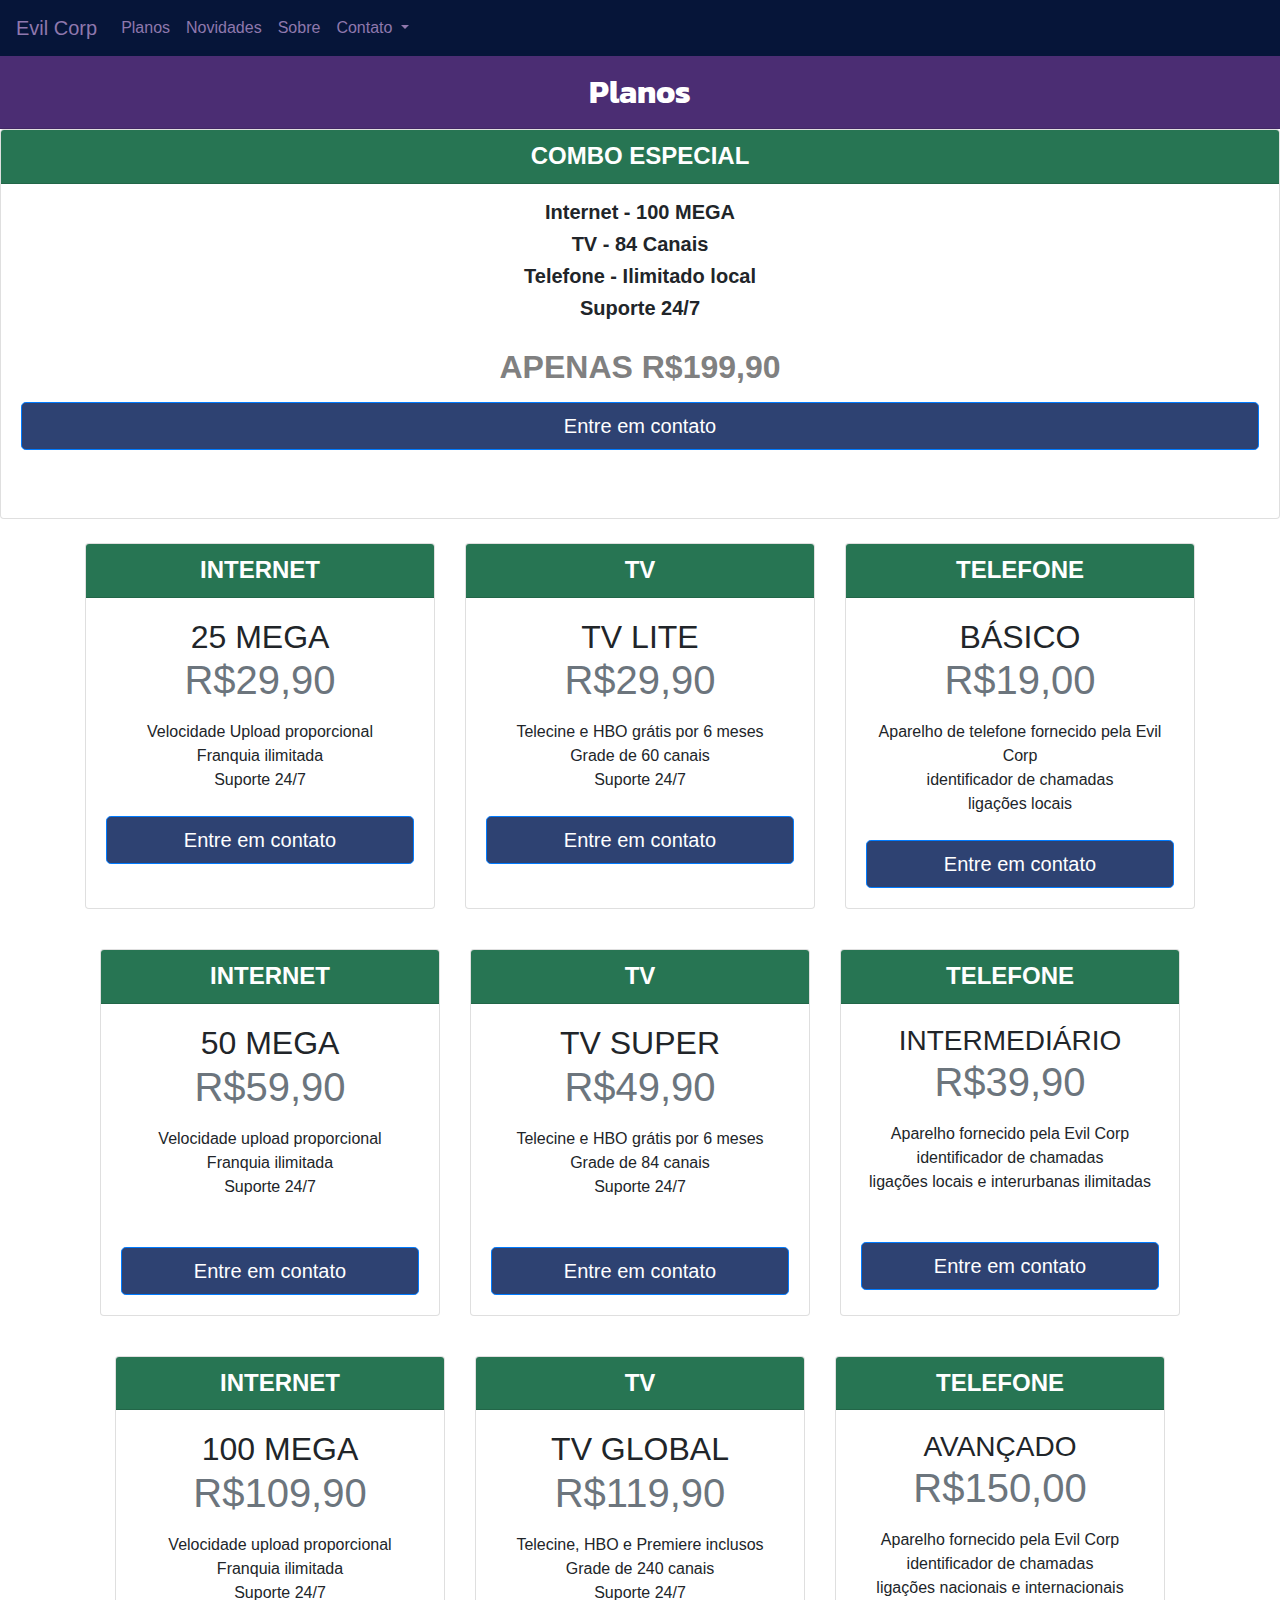
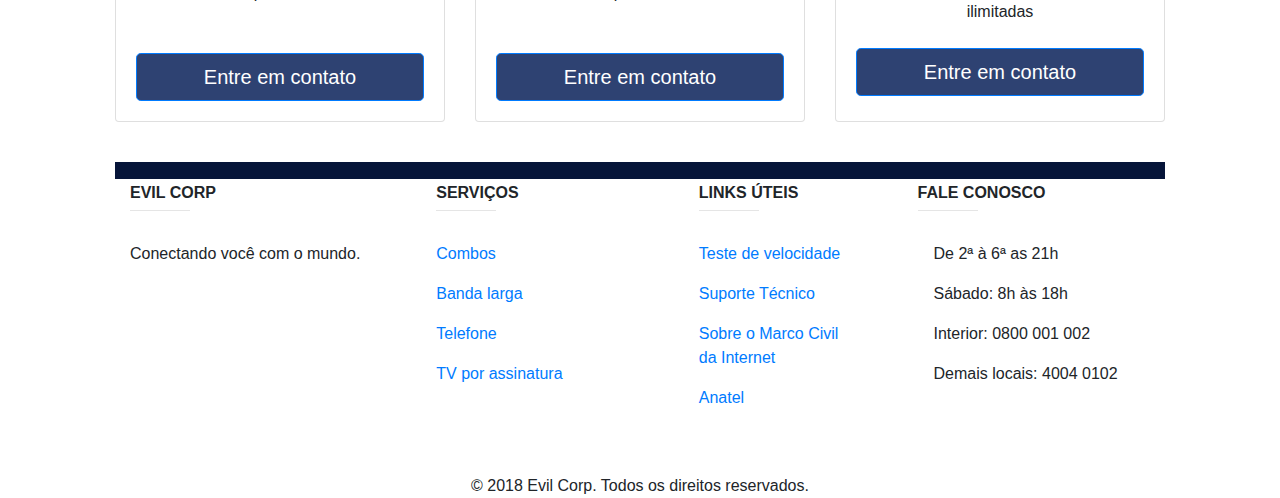
<file: web/servicos.html>
<!doctype html>
<html lang="pt-br">
<!--
To change this license header, choose License Headers in Project Properties.
To change this template file, choose Tools | Templates
and open the template in the editor.
-->
<html>
    <head>
<meta http-equiv="Content-Type" content="text/html;">


       <meta charset="utf-8">
        <meta name="viewport" content="width=device-width, initial-scale=1, shrink-to-fit=no">
        <link rel="icon" href="imagens/favicon/favicon.png">
        
        <!--Bootstrap CSS-->
        <link rel="stylesheet" href="https://maxcdn.bootstrapcdn.com/bootstrap/4.0.0/css/bootstrap.min.css" integrity="sha384-Gn5384xqQ1aoWXA+058RXPxPg6fy4IWvTNh0E263XmFcJlSAwiGgFAW/dAiS6JXm" crossorigin="anonymous">
        <!--CSS-->
        <link rel="stylesheet" href="css/site.css">
        <!-- Fonte -->
        <!-- Fonte -->
        <link href="https://fonts.googleapis.com/css?family=Kanit" rel="stylesheet">

        <title>Planos - Evil Corp</title>
    </head>
    <body>
        
        <!--Navegação-->
        
        <nav id="navbar-color" class="navbar navbar-expand-lg navbar-light">
          <a id="nav-item-menu" class="navbar-brand" href="index.html">Evil Corp</a>
          <button id="hamburguer" class="navbar-toggler" type="button" data-toggle="collapse" data-target="#navbarSupportedContent" aria-controls="navbarSupportedContent" aria-expanded="false" aria-label="Toggle navigation">
            <span class="navbar-toggler-icon"></span>
          </button>
          
          <!--Menu Hambúrguer-->

          <div class="collapse navbar-collapse" id="navbarSupportedContent">
            <ul class="navbar-nav mr-auto">
              <li class="nav-item">
                <a id="nav-item-menu" class="nav-link" href="servicos.html">Planos</a>
              </li>
              <li class="nav-item">
                <a id="nav-item-menu" class="nav-link" href="noticias.html">Novidades</a>
              </li>
              <li class="nav-item">
                <a id="nav-item-menu" class="nav-link" href="institucional.html">Sobre</a>
              </li>
              <li class="nav-item dropdown">
                <a id="nav-item-menu" class="nav-link dropdown-toggle" href="#" id="navbarDropdown" role="button" data-toggle="dropdown" aria-haspopup="true" aria-expanded="false">
                  Contato
                </a>
                <div id="navbar-color" class="dropdown-menu" aria-labelledby="navbarDropdown">
                  <a id="nav-item-menu" class="dropdown-item" href="callto:0800777666">Televendas</a>
                  <a id="nav-item-menu" class="dropdown-item" href="http://www.twitter.com/operadoraEvil Corp">Twitter</a>
                  <div class="dropdown-divider"></div>
                  <a id="nav-item-menu" class="dropdown-item" href="callto:0800666777">Ouvidoria</a>
                </div>
              </li>
            </ul>
          </div>
        </nav>

        <!-- Planos -->
        
      <div class="card-header" style="background-color: #4B2D73">
          <center><span style="color:white;font-wight:bold;font-family:Kanit;font-size:200%"><strong>Planos</strong></span></center>
          </div>
                       
    <center>
        <div class="card mb-4 box-shadow"style="text-align:center">
            
            <!-- Promoção -->
            
          <div class="card-header"style="background-color: #277553">
            <h4 id="combo" class="my-0 font-weight-normal"style="background-color: #277553"><span style="color:#FFFFFF"><b>COMBO ESPECIAL</b></span></h4>
          </div>
                      <ul class="list-unstyled mt-3 mb-4">
                                         
              <li><h5><b>Internet - 100 MEGA</b></h5></li>
              <li><h5><b>TV - 84 Canais</b></h5></li>
              <li><h5><b>Telefone - Ilimitado local</b></h5></li>
              <li><h5><b>Suporte 24/7</b></h5></li>
                            
              <div class="card-body">
                  <h2 class="card-title pricing-card-title"><span style="color:#808080"><b>APENAS R$199,90</b></span></h2>
            <ul class="list-unstyled mt-3 mb-4">
                <center><a href="callto:0800777666"><button type="button" class="btn btn-lg btn-block btn-primary"style="background-color: #2E4272">Entre em contato</button></a></center>
                
              
              
              </center>                          </ul>
      <div class="container">
      <div class="card-deck mb-3 text-center">
          
          <!-- Pacote 1 -->
          
        <div class="card mb-4 box-shadow">
          <div class="card-header"style="background-color: #277553">
            <h4 id="internet" class="my-0 font-weight-normal"style="background-color: #277553"><span style="color:#FFFFFF"><b>INTERNET</b></span></h4>
          </div>
          <div class="card-body">
            <h2 class="card-title pricing-card-title">25 MEGA <small class="text-muted"><br><h1>R$29,90</h1></small></h2>
            <ul class="list-unstyled mt-3 mb-4">
              <li>Velocidade Upload proporcional </li>
              <li>Franquia ilimitada</li>
              <li>Suporte 24/7</>
    <li>  </li>
                <li>   </li>
    <li>  </li>
                          </ul>
            <a href="callto:0800777666"><button type="button" class="btn btn-lg btn-block btn-primary"style="background-color: #2E4272">Entre em contato</button></a>
          </div>
        </div>
          
          <!-- Pacote 2 -->
          
        <div class="card mb-4 box-shadow">
          <div class="card-header"style="background-color: #277553">
            <h4 id="tv" class="my-0 font-weight-normal"style="background-color: #277553"><span style="color:#FFFFFF"><b>TV</b></span></h4>
          </div>
          <div class="card-body">
            <h2 class="card-title pricing-card-title">TV LITE<small class="text-muted"><BR><h1>R$29,90</h1></small></h2>
            <ul class="list-unstyled mt-3 mb-4">
              <li>Telecine e HBO grátis por 6 meses</li>
        <li>Grade de 60 canais</li>
              <li>Suporte 24/7</li>
<li>  </li>
                <li>   </li>
    <li>  </li>
                          </ul>
                <a href="callto:0800777666"><button type="button" class="btn btn-lg btn-block btn-primary"style="background-color: #2E4272">Entre em contato</button></a>
          </div>
        </div>
          
          <!-- Pacote 3 -->
          
        <div class="card mb-4 box-shadow">
          <div class="card-header"style="background-color: #277553">
            <h4 id="telefone" class="my-0 font-weight-normal"style="background-color: #277553"><span style="color:#FFFFFF"><b>TELEFONE</b></span></h4>
          </div>
          <div class="card-body">
              <h2 class="card-title pricing-card-title">BÁSICO <small class="text-muted"><br><h1>R$19,00</h1></small></h2>
            <ul class="list-unstyled mt-3 mb-4">
              <li>Aparelho de telefone fornecido pela Evil Corp</li>
              <li>identificador de chamadas</li>
              <li>ligações locais</li>
              
            </ul>
              <a href="callto:0800777666"><button type="button" class="btn btn-lg btn-block btn-primary"style="background-color: #2E4272">Entre em contato</button></a>
          </div>
        </div>
      </div>
          
          <!-- Pacote 4 -->
          
<div class="container">
      <div class="card-deck mb-3 text-center">
        <div class="card mb-4 box-shadow">
          <div class="card-header"style="background-color: #277553">
            <h4 class="my-0 font-weight-normal"style="background-color: #277553"><span style="color:#FFFFFF"><b>INTERNET</b></span></h4>
          </div>
          <div class="card-body">
            <h2 class="card-title pricing-card-title">50 MEGA <small class="text-muted"><br><h1>R$59,90</h1></small></h2>
            <ul class="list-unstyled mt-3 mb-4">
              <li>Velocidade upload proporcional</li>
              <li>Franquia ilimitada</li>
              <li>Suporte 24/7</>
              <li> </li>    
                          </ul>
            <a href="callto:0800777666"><button type="button" class="btn btn-lg btn-block btn-primary"style="background-color: #2E4272">Entre em contato</button></a>
          </div>
        </div>
          
          <!-- Pacote 5 -->
          
        <div class="card mb-4 box-shadow">
          <div class="card-header"style="background-color: #277553">
            <h4 class="my-0 font-weight-normal"style="background-color: #277553"><span style="color:#FFFFFF"><b>TV</b></span></h4>
          </div>
          <div class="card-body">
            <h2 class="card-title pricing-card-title">TV SUPER<small class="text-muted"><BR><h1>R$49,90</h1></small></h2>
            <ul class="list-unstyled mt-3 mb-4">
              <li>Telecine e HBO grátis por 6 meses</li>
              <li>Grade de 84 canais</li>
              <li>Suporte 24/7</li>
              <li> </li>
                          </ul>
                <a href="callto:0800777666"><button type="button" class="btn btn-lg btn-block btn-primary"style="background-color: #2E4272">Entre em contato</button></a>
          </div>
        </div>
          
          <!-- Pacote 6 -->
          
        <div class="card mb-4 box-shadow">
          <div class="card-header"style="background-color: #277553">
            <h4 class="my-0 font-weight-normal"style="background-color: #277553"><span style="color:#FFFFFF"><b>TELEFONE</b></span></h4>
          </div>
          <div class="card-body">
            <h3 class="card-title pricing-card-title">INTERMEDIÁRIO <small class="text-muted"><br><h1>R$39,90</h1></small></h3>
            <ul class="list-unstyled mt-3 mb-4">
              <li>Aparelho fornecido pela Evil Corp</li>
              <li>identificador de chamadas</li>       <li>ligações locais e interurbanas ilimitadas</li>
              <li> </li>
              
            </ul>
              <a href="callto:0800777666"><button type="button" class="btn btn-lg btn-block btn-primary"style="background-color: #2E4272">Entre em contato</button></a>
          </div>
        </div>
      </div>
    
    <!-- Pacote 7 -->
    
<div class="container">
      <div class="card-deck mb-3 text-center">
        <div class="card mb-4 box-shadow">
          <div class="card-header"style="background-color: #277553">
            <h4 class="my-0 font-weight-normal"style="background-color: #277553"><span style="color:#FFFFFF"><b>INTERNET</b></span></h4>
          </div>
          <div class="card-body">
            <h2 class="card-title pricing-card-title">100 MEGA <small class="text-muted"><br><h1>R$109,90</h1></small></h2>
            <ul class="list-unstyled mt-3 mb-4">
              <li>Velocidade upload proporcional</li>
              <li>Franquia ilimitada</li>
              <li>Suporte 24/7</>
              <li> </li>
                          </ul>
            
            <a href="callto:0800777666"><button type="button" class="btn btn-lg btn-block btn-primary"style="background-color: #2E4272">Entre em contato</button></a>
          </div>
        </div>
          
          <!-- Pacote 8 -->
          
        <div class="card mb-4 box-shadow">
          <div class="card-header"style="background-color: #277553">
            <h4 class="my-0 font-weight-normal"style="background-color: #277553"><span style="color:#FFFFFF"><b>TV</b></span></h4>
          </div>
          <div class="card-body">
            <h2 class="card-title pricing-card-title">TV GLOBAL<small class="text-muted"><BR><h1>R$119,90</h1></small></h2>
            <ul class="list-unstyled mt-3 mb-4">
              <li>Telecine, HBO e Premiere inclusos</li>
        <li>Grade de 240 canais</li>
              <li>Suporte 24/7</li>
              <li> </li>
              
                
                          </ul>
                <a href="callto:0800777666"><button type="button" class="btn btn-lg btn-block btn-primary"style="background-color: #2E4272">Entre em contato</button></a>
          </div>
        </div>
          
          <!-- Pacote 9 -->
          
        <div class="card mb-4 box-shadow">
          <div class="card-header"style="background-color: #277553">
            <h4 class="my-0 font-weight-normal"style="background-color: #277553"><span style="color:#FFFFFF"><b>TELEFONE</b></span></h4>
          </div>
          <div class="card-body">
            <h3 class="card-title pricing-card-title">AVANÇADO <small class="text-muted"><br><h1>R$150,00</h1></small></h3>
            <ul class="list-unstyled mt-3 mb-4">
              <li>Aparelho fornecido pela Evil Corp</li>
              <li>identificador de chamadas</li>
              <li>ligações nacionais e internacionais ilimitadas</li>
              
              
            </ul>
              <a href="callto:0800777666"><button type="button" class="btn btn-lg btn-block btn-primary"style="background-color: #2E4272">Entre em contato</button></a>
          </div>
        </div>
      </div>

        <!--Footer-->
      <footer class="page-footer font-small unique-color-dark pt-0">
      
          <div style="background-color: #061539;">
              <div class="container">
                  <!--Grid row-->
                  <div class="row py-2 d-flex align-items-center">          
                      <!--Grid column-->
                      <div class="col-md-6 col-lg-7 text-center text-md-right">
                      </div>
                  </div>
                  <!--Grid row-->
              </div>
          </div>
      
          <!--Footer Links-->
          <div class="container mt-1 mb-4 text-center text-md-left">
              <div class="row mt-1">
      
                  <!--First column-->
                  <div class="col-md-3 col-lg-4 col-xl-3 mb-4">
                      <h6 class="text-uppercase font-weight-bold"><strong>Evil Corp</strong></h6>
                      <hr class="deep-purple accent-2 mb-4 mt-0 d-inline-block mx-auto" style="width: 60px;">
                      <p>Conectando você com o mundo.</p>
                  </div>
                  <!--/.First column-->
      
                  <!--Second column-->
                  <div class="col-md-2 col-lg-2 col-xl-2 mx-auto mb-4">
                      <h6 class="text-uppercase font-weight-bold"><strong>Serviços</strong></h6>
                      <hr class="deep-purple accent-2 mb-4 mt-0 d-inline-block mx-auto" style="width: 60px;">
                      <p><a href="servicos.html#combo">Combos</a></p>
                      <p><a href="servicos.html#internet">Banda larga</a></p>
                      <p><a href="servicos.html#telefone">Telefone</a></p>
                      <p><a href="servicos.html#tv">TV por assinatura</a></p>
                  </div>
                  <div class="col-md-3 col-lg-2 col-xl-2 mx-auto mb-4">
                      <h6 class="text-uppercase font-weight-bold"><strong>Links Úteis</strong></h6>
                      <hr class="deep-purple accent-2 mb-4 mt-0 d-inline-block mx-auto" style="width: 60px;">
                      <p><a target="_blank" href="http://www.speedtest.net/pt">Teste de velocidade</a></p>
                      <p><a target="_blank" href="callto:0800666666">Suporte Técnico</a></p>
                      <p><a target="_blank" href="http://www.anatel.gov.br/dialogo/discussion/view/148/o-marco-civil-da-internet-%E2%80%93-mci">Sobre o Marco Civil da Internet</a></p>
                      <p><a target="_blank" href="http://www.anatel.gov.br">Anatel</a></p>
                  </div>
                  <div class="col-md-4 col-lg-3 col-xl-3">
                      <h6 class="text-uppercase font-weight-bold"><strong>Fale Conosco</strong></h6>
                      <hr class="deep-purple accent-2 mb-4 mt-0 d-inline-block mx-auto" style="width: 60px;">
                      <p><i class="fa fa-home mr-3"></i> De 2ª à 6ª as 21h</p>
                      <p><i class="fa fa-envelope mr-3"></i> Sábado: 8h às 18h</p>
                      <p><i class="fa fa-phone mr-3"></i> Interior: 0800 001 002</p>
                      <p><i class="fa fa-print mr-3"></i> Demais locais: 4004 0102</p>
                  </div>
              </div>
          </div>
          
          <!-- Copyright-->
          <div class="footer-copyright py-0 text-center">
              <div class="container-fluid">
                  © 2018 Evil Corp. Todos os direitos reservados.
              </div>
          </div>
          <!--/.Copyright -->
      </footer>
      <!--/.Footer-->         
        <!--Bootstrap JS-->
        
        <script src="https://code.jquery.com/jquery-3.2.1.slim.min.js" integrity="sha384-KJ3o2DKtIkvYIK3UENzmM7KCkRr/rE9/Qpg6aAZGJwFDMVNA/GpGFF93hXpG5KkN" crossorigin="anonymous"></script>
        <script src="https://cdnjs.cloudflare.com/ajax/libs/popper.js/1.12.9/umd/popper.min.js" integrity="sha384-ApNbgh9B+Y1QKtv3Rn7W3mgPxhU9K/ScQsAP7hUibX39j7fakFPskvXusvfa0b4Q" crossorigin="anonymous"></script>
        <script src="https://maxcdn.bootstrapcdn.com/bootstrap/4.0.0/js/bootstrap.min.js" integrity="sha384-JZR6Spejh4U02d8jOt6vLEHfe/JQGiRRSQQxSfFWpi1MquVdAyjUar5+76PVCmYl" crossorigin="anonymous"></script>
    </body>
</html>
</file>
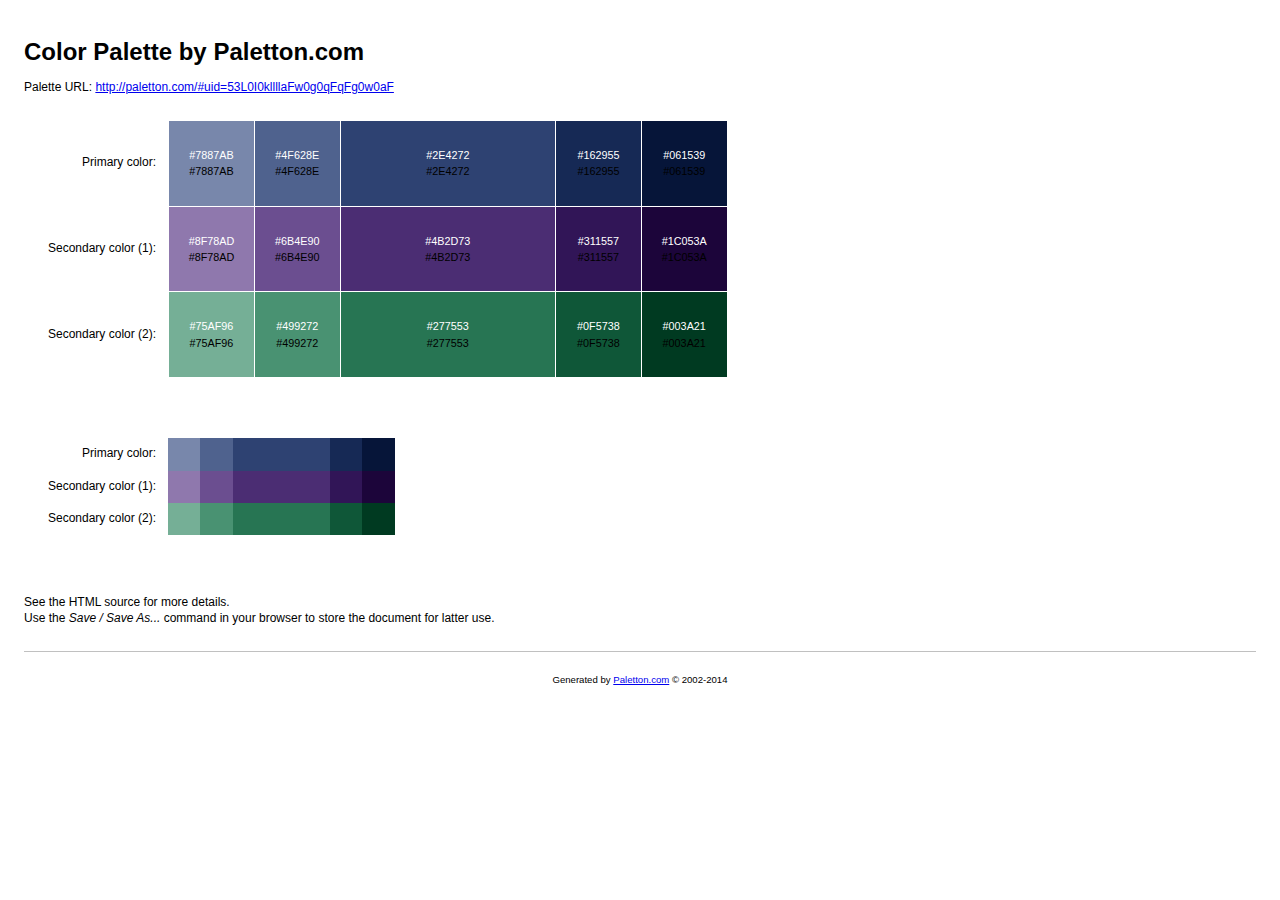
<file: web/META-INF/Color palette by Paletton.com.html>
<!DOCTYPE html>
<!-- saved from url=(0036)http://paletton.com/export/index.php -->
<html><head><meta http-equiv="Content-Type" content="text/html; charset=UTF-8">
	
	<title>Color palette by Paletton.com</title>
	<meta name="generator" content="Paletton.com">

<style type="text/css">

/* Palette color codes */
/* Feel free to copy&paste color codes to your application */

.primary-1 { background-color: #7887AB }
.primary-2 { background-color: #4F628E }
.primary-0 { background-color: #2E4272 }
.primary-3 { background-color: #162955 }
.primary-4 { background-color: #061539 }

.secondary-1-1 { background-color: #8F78AD }
.secondary-1-2 { background-color: #6B4E90 }
.secondary-1-0 { background-color: #4B2D73 }
.secondary-1-3 { background-color: #311557 }
.secondary-1-4 { background-color: #1C053A }

.secondary-2-1 { background-color: #75AF96 }
.secondary-2-2 { background-color: #499272 }
.secondary-2-0 { background-color: #277553 }
.secondary-2-3 { background-color: #0F5738 }
.secondary-2-4 { background-color: #003A21 }

/* end */


body {
	margin:0; padding: 2em;
	background: #fff;
	color: #000;
	font: 12px/1.33 "Segoe UI", "Helvetica Neue", Helvetica, sans-serif;
	text-align:left;
	}
h1 {
	margin: 0.5em 0;
	font-size: 200%;
	}
p {
	margin: 0.5em 0;
	}

.color-table {
	margin: 2em 2em 5em;
	border-collapse:collapse;
	border:none;
	border-spacing:0;
	font-size:100%;
	}
.color-table th {
	padding: 0 1em 0 0;
	text-align: right;
	vertical-align: middle;
	font-size: 100%;
	font-weight: normal;
	border: none;
	}
.color-table td.sample {
	width:6em; height:6em;
	padding: 10px;
	text-align:center;
	vertical-align:middle;
	font-size:90%;
	border: 1px solid white;
	white-space:nowrap;
	}
.color-table td.sample-0 {
	width:18em;
	}
.color-table.small td.sample {
	width:3em; height:3em;
	padding:0;
	border:none;
	}
.color-table.small td.sample-0 {
	width:9em;
	}
.color-table .white { margin-bottom:0.2em; color:white }
.color-table .black { margin-top:0.2em; color:black }

hr {
	margin: 2em 0 1em 0;
	border:none;
	border-bottom:1px solid silver;
	}
#footer {
	padding:1em;
	text-align:center;
	font-size:80%;
	}

</style>

<style>@media print {#ghostery-purple-box {display:none !important}}</style><style id="style-1-cropbar-clipper">/* Copyright 2014 Evernote Corporation. All rights reserved. */
.en-markup-crop-options {
    top: 18px !important;
    left: 50% !important;
    margin-left: -100px !important;
    width: 200px !important;
    border: 2px rgba(255,255,255,.38) solid !important;
    border-radius: 4px !important;
}

.en-markup-crop-options div div:first-of-type {
    margin-left: 0px !important;
}
</style></head>
<body>

<h1>Color Palette by Paletton.com</h1>
<p>Palette URL: <a href="http://paletton.com/#uid=53L0I0kllllaFw0g0qFqFg0w0aF">http://paletton.com/#uid=53L0I0kllllaFw0g0qFqFg0w0aF</a></p>

<table class="color-table">
	<tbody><tr>
		<th>Primary color:</th>
		<td class="sample sample-1 primary-1">
			<div class="white">#7887AB</div>
			<div class="black">#7887AB</div>
		</td>
		<td class="sample sample-2 primary-2">
			<div class="white">#4F628E</div>
			<div class="black">#4F628E</div>
		</td>
		<td class="sample sample-0 primary-0">
			<div class="white">#2E4272</div>
			<div class="black">#2E4272</div>
		</td>
		<td class="sample sample-3 primary-3">
			<div class="white">#162955</div>
			<div class="black">#162955</div>
		</td>
		<td class="sample sample-4 primary-4">
			<div class="white">#061539</div>
			<div class="black">#061539</div>
		</td>
	</tr>
	<tr>
		<th>Secondary color (1):</th>
		<td class="sample sample-1 secondary-1-1">
			<div class="white">#8F78AD</div>
			<div class="black">#8F78AD</div>
		</td>
		<td class="sample sample-2 secondary-1-2">
			<div class="white">#6B4E90</div>
			<div class="black">#6B4E90</div>
		</td>
		<td class="sample sample-0 secondary-1-0">
			<div class="white">#4B2D73</div>
			<div class="black">#4B2D73</div>
		</td>
		<td class="sample sample-3 secondary-1-3">
			<div class="white">#311557</div>
			<div class="black">#311557</div>
		</td>
		<td class="sample sample-4 secondary-1-4">
			<div class="white">#1C053A</div>
			<div class="black">#1C053A</div>
		</td>
	</tr>
	<tr>
		<th>Secondary color (2):</th>
		<td class="sample sample-1 secondary-2-1">
			<div class="white">#75AF96</div>
			<div class="black">#75AF96</div>
		</td>
		<td class="sample sample-2 secondary-2-2">
			<div class="white">#499272</div>
			<div class="black">#499272</div>
		</td>
		<td class="sample sample-0 secondary-2-0">
			<div class="white">#277553</div>
			<div class="black">#277553</div>
		</td>
		<td class="sample sample-3 secondary-2-3">
			<div class="white">#0F5738</div>
			<div class="black">#0F5738</div>
		</td>
		<td class="sample sample-4 secondary-2-4">
			<div class="white">#003A21</div>
			<div class="black">#003A21</div>
		</td>
	</tr>
</tbody></table>

<table class="color-table small">
	<tbody><tr>
		<th>Primary color:</th>
		<td class="sample sample-1 primary-1"></td>
		<td class="sample sample-2 primary-2"></td>
		<td class="sample sample-0 primary-0"></td>
		<td class="sample sample-3 primary-3"></td>
		<td class="sample sample-4 primary-4"></td>
	</tr>
	<tr>
		<th>Secondary color (1):</th>
		<td class="sample sample-1 secondary-1-1"></td>
		<td class="sample sample-2 secondary-1-2"></td>
		<td class="sample sample-0 secondary-1-0"></td>
		<td class="sample sample-3 secondary-1-3"></td>
		<td class="sample sample-4 secondary-1-4"></td>
	</tr>
	<tr>
		<th>Secondary color (2):</th>
		<td class="sample sample-1 secondary-2-1"></td>
		<td class="sample sample-2 secondary-2-2"></td>
		<td class="sample sample-0 secondary-2-0"></td>
		<td class="sample sample-3 secondary-2-3"></td>
		<td class="sample sample-4 secondary-2-4"></td>
	</tr>
</tbody></table>

<p>
See the HTML source for more details.<br>
Use the <em>Save / Save As...</em> command in your browser to store the document for latter use.
</p>

<hr>

<p id="footer">Generated by <a href="http://paletton.com/">Paletton.com</a> © 2002-2014</p>



</body></html>
</file>
<file: web/css/site.css>
#a {
    color: white;
    text-shadow: 0 0 0.2em #1C053A, 0 0 0.2em #1C053A, 0 0 0.2em #1C053A;
    font-size: 250%;
}
#b {
    color: white;
    text-shadow: 0 0 0.2em #1C053A, 0 0 0.2em #1C053A, 0 0 0.2em #1C053A;
    font-size: 200%;
}

#nav-item-menu {
	color: #8F78AD;
}

#nav-item-menu:hover {background:#8F78AD; color:#ffffff;} 

#navbar-color {
	background-color: #061539;
}

#hamburguer {
	background-color: #8F78AD;
}

#imgDino {
        border-style:solid;
        border-color:#222;
        background-color: #6daec3;
        width:60%;
        height:60%;
} 

#imgTrofeu {
        border-style:solid;
        border-color:#222;
        background-color: #6daec3;
        width:48%;
        height:45%;
}

#imgPipoca {
        border-style:solid;
        border-color:#222;
        background-color: #6daec3;
        width:55%;
        height:55%;
}


#cardPreços {
        height:60%;
        width:60%;
}

#social-footer {
	color: #8F78AD;
}
</file>
